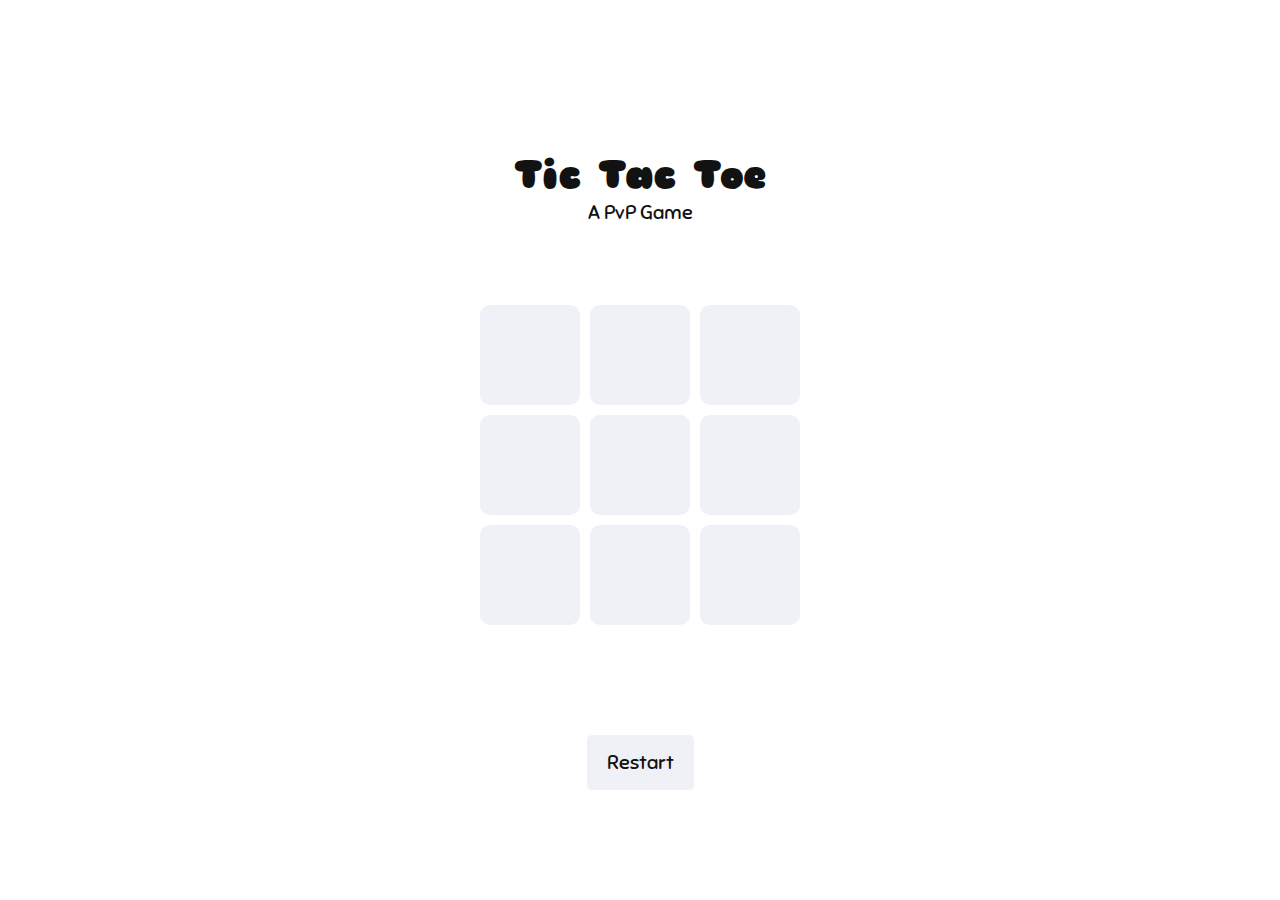
<file: 14/index.html>
<!DOCTYPE html>
<html lang="en">
  <head>
    <meta charset="UTF-8" />
    <meta name="viewport" content="width=device-width, initial-scale=1.0" />
    <title>Tic Tac Toe | Vikas</title>
    <link rel="stylesheet" href="style.css" />
  </head>
  <body>
    <div class="main">
      <h1>Tic Tac Toe</h1>
      <span>A PvP Game</span>
    </div>

    <div class="grid">
      <button class="box" id="0">X</button>
      <button class="box" id="1">X</button>
      <button class="box" id="2">O</button>
      <button class="box" id="3">X</button>
      <button class="box" id="4">O</button>
      <button class="box" id="5">X</button>
      <button class="box" id="6">O</button>
      <button class="box" id="7">X</button>
      <button class="box" id="8">O</button>
    </div>

    <p class="result visible">&nbsp;</p>
    <button id="restart">Restart</button>

    <div class="backdrop visible"></div>
  </body>
  <script src="./app.js"></script>
</html>
</file>
<file: 14/style.css>
@import url("https://fonts.googleapis.com/css2?family=Sniglet&display=swap");

:root {
  font-size: min(5vw, 20px);
  --font: "Sniglet", cursive;
  --ease: all 0.2s ease-in-out;
}


@media (prefers-color-scheme: dark) {
  :root {
    --bg: #121212;
    --text: #ccc;
    --primary: #26252b;
    --accent: #8583e6;
  }

}

@media (prefers-color-scheme: light) {
  :root {
    --bg: #ffffff;
    --text: #121212;
    --primary: #f0f0f7;
    --accent: #7171d7;
  }

}

* {
  border: 0;
  margin: 0;
  box-sizing: border-box;
  text-align: center;
  font-family: var(--font);
}

body {
  height: 100svh;
  display: flex;
  flex-direction: column;
  align-items: center;
  justify-content: center;
  background: var(--bg);
  color: var(--text);
  gap: 2rem;
  padding-top: 2rem;
  position: relative;
}

.grid {
  display: grid;
  grid-template-columns: repeat(3, min(100px, 25vw));
  grid-template-rows: repeat(3, min(100px, 25vw));
  gap: 0.5rem;
  margin-top: 2rem;
}

.grid button {
  font-size: 2rem;
  font-weight: bold;
  border-radius: 0.5rem;
  background-color: var(--primary);
  color: var(--accent);
  transition: var(--ease);
}

.grid button.highlight {
  background-color: rgba(var(--accent), 0.8);
  color: var(--primary);
}


button#restart {
  padding: 0.75rem 1rem;
  border-radius: 0.25rem;
  font-size: 1rem;
  transition: var(--ease);
  background-color: var(--primary);
  color: var(--text);

}

.result {
  border-radius: 0.5rem;
  z-index: 2;
  display: grid;
  font-size: 1.2rem;
  place-content: center;
}

.backdrop {
  display: none;
  width: 100%;
  height: 100%;
  background-color: rgba(15, 31, 74, 0.2);
  position: fixed;
  top: 0;
  -webkit-backdrop-filter: blur(3px);
  backdrop-filter: blur(3px);
  z-index: 1;
}

@media (hover: hover) {
  .grid button:hover {
    cursor: pointer;
    background-color: rgba(113, 113, 215, 0.8);
    color: var(--primary);
  }

  button#restart:hover {
    cursor: pointer;
    background-color: rgba(113, 113, 215, 0.8);
    color: var(--primary);
  }
}
</file>
